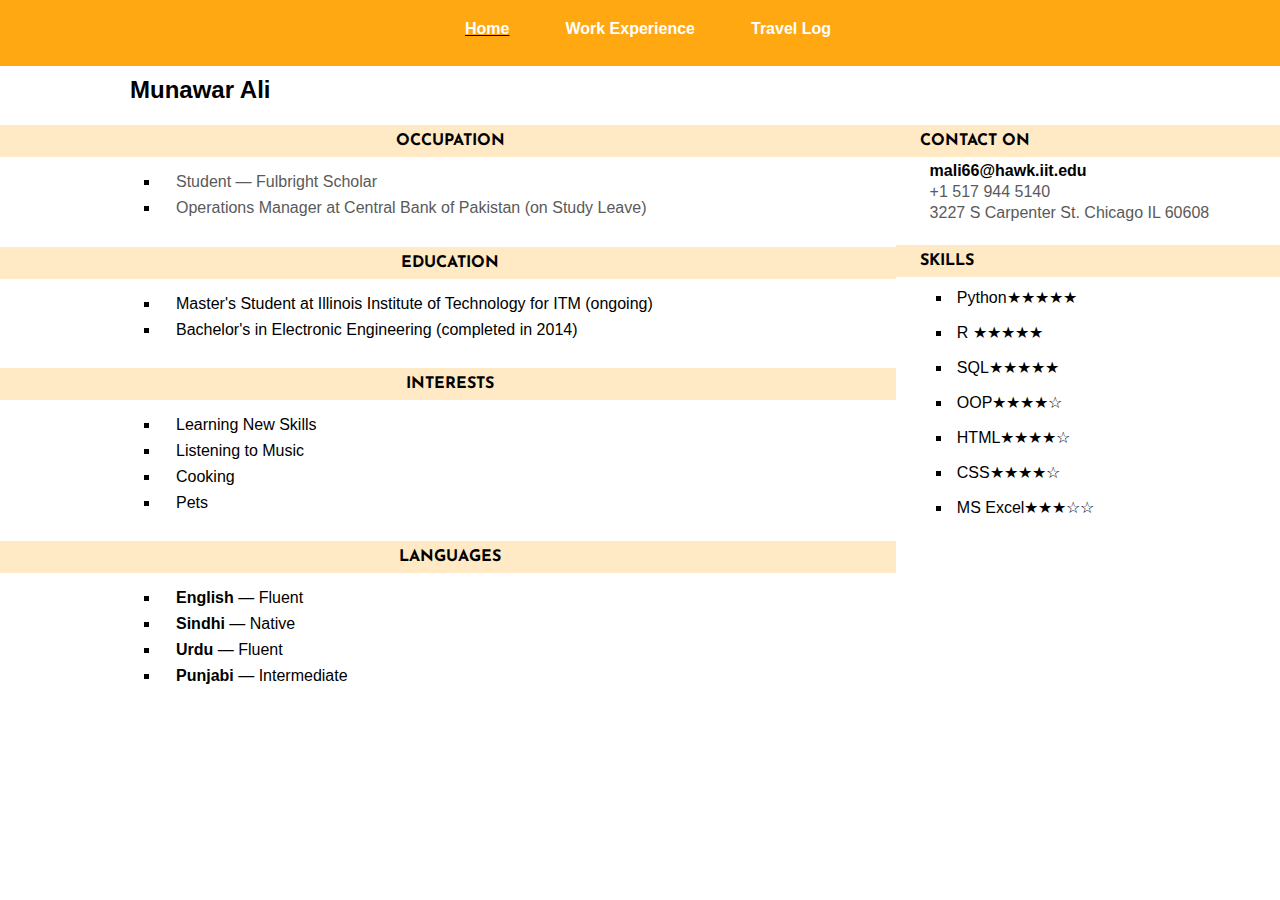
<file: index.html>
<!DOCTYPE html>
<html lang="en">
  <head>
    <meta charset="UTF-8">
    <title>Project No. 1 for ITM 361</title>
		<link rel="stylesheet" href="css/style.css">
    <link rel="stylesheet" type="text/css" href="css/normalize.css">
		<link rel="preconnect" href="https://fonts.googleapis.com">
<link rel="preconnect" href="https://fonts.gstatic.com" crossorigin>
<link href="https://fonts.googleapis.com/css2?family=Josefin+Sans:ital,wght@0,100;1,100&family=Roboto:ital,wght@1,500&display=swap" rel="stylesheet">
  </head>
  <body>
    <header>
      <nav id="main-navbar">
			  <div id="navbar-container">
				  <ul>
				    <li id="onpage"><a href="index.html" title="About Me">Home</a></li>
				    <li><a href="work_experience.html">Work Experience</a></li>
				    <li><a href="travel.html">Travel Log</a></li>
          </ul>
				</div>
      </nav>
    </header>	
    <section id="home-main">
		  <h2>Munawar Ali</h2>
      <section>        
        <h4>Occupation</h4>
        <ul>
				  <li><p>Student &mdash; Fulbright Scholar</p></li>
          <li><p>Operations Manager at Central Bank of Pakistan (on Study Leave)</p></li>
        </ul>		
      </section>	  
      <section>
        <h4>Education</h4>
        <ul>
          <li>Master's Student at Illinois Institute of Technology for ITM (ongoing)</li>
          <li>Bachelor's in Electronic Engineering (completed in 2014)</li>
        </ul>
      </section>
      <section>
        <h4>Interests</h4>
        <ul>
          <li>Learning New Skills </li>
          <li>Listening to Music</li>
          <li>Cooking</li>
          <li>Pets</li>
        </ul>
      </section>
      <section >
        <h4>Languages</h4>
        <ul>
				  <!--strong is separately defined in css style sheet--> 
          <li><strong>English</strong> &mdash; Fluent</li>
          <li><strong>Sindhi</strong> &mdash; Native</li>
          <li><strong>Urdu</strong> &mdash; Fluent</li>
          <li><strong>Punjabi</strong> &mdash; Intermediate</li>
        </ul>
      </section>
    </section>
		<section id="home-sidebar">
		 <header>
	  <h4>Contact on</h4>
        </header>
		
        <p><a class="email_main" href="mali66@hawk.iit.edu">mali66@hawk.iit.edu</a></p>
        
        <p>+1 517 944 5140</p>
        
        <p>3227 S Carpenter St. Chicago IL 60608</p>
				
			<section>
      <header><h4>Skills</h4></header>
      <ul>
			  <li>Python<span>&starf;&starf;&starf;&starf;&starf;</span></li>
        <li>R <span>&starf;&starf;&starf;&starf;&starf;</span></li>
				<li>SQL<span>&starf;&starf;&starf;&starf;&starf;</span></li>
				<li>OOP<span>&starf;&starf;&starf;&starf;&star;</span></li>
				<li>HTML<span>&starf;&starf;&starf;&starf;&star;</span></li>
				<li>CSS<span>&starf;&starf;&starf;&starf;&star;</span></li>
        <li>MS Excel<span>&starf;&starf;&starf;&star;&star;</span></li>
      </ul>
    </section>
				</section>
  </body>
</html>
</file>
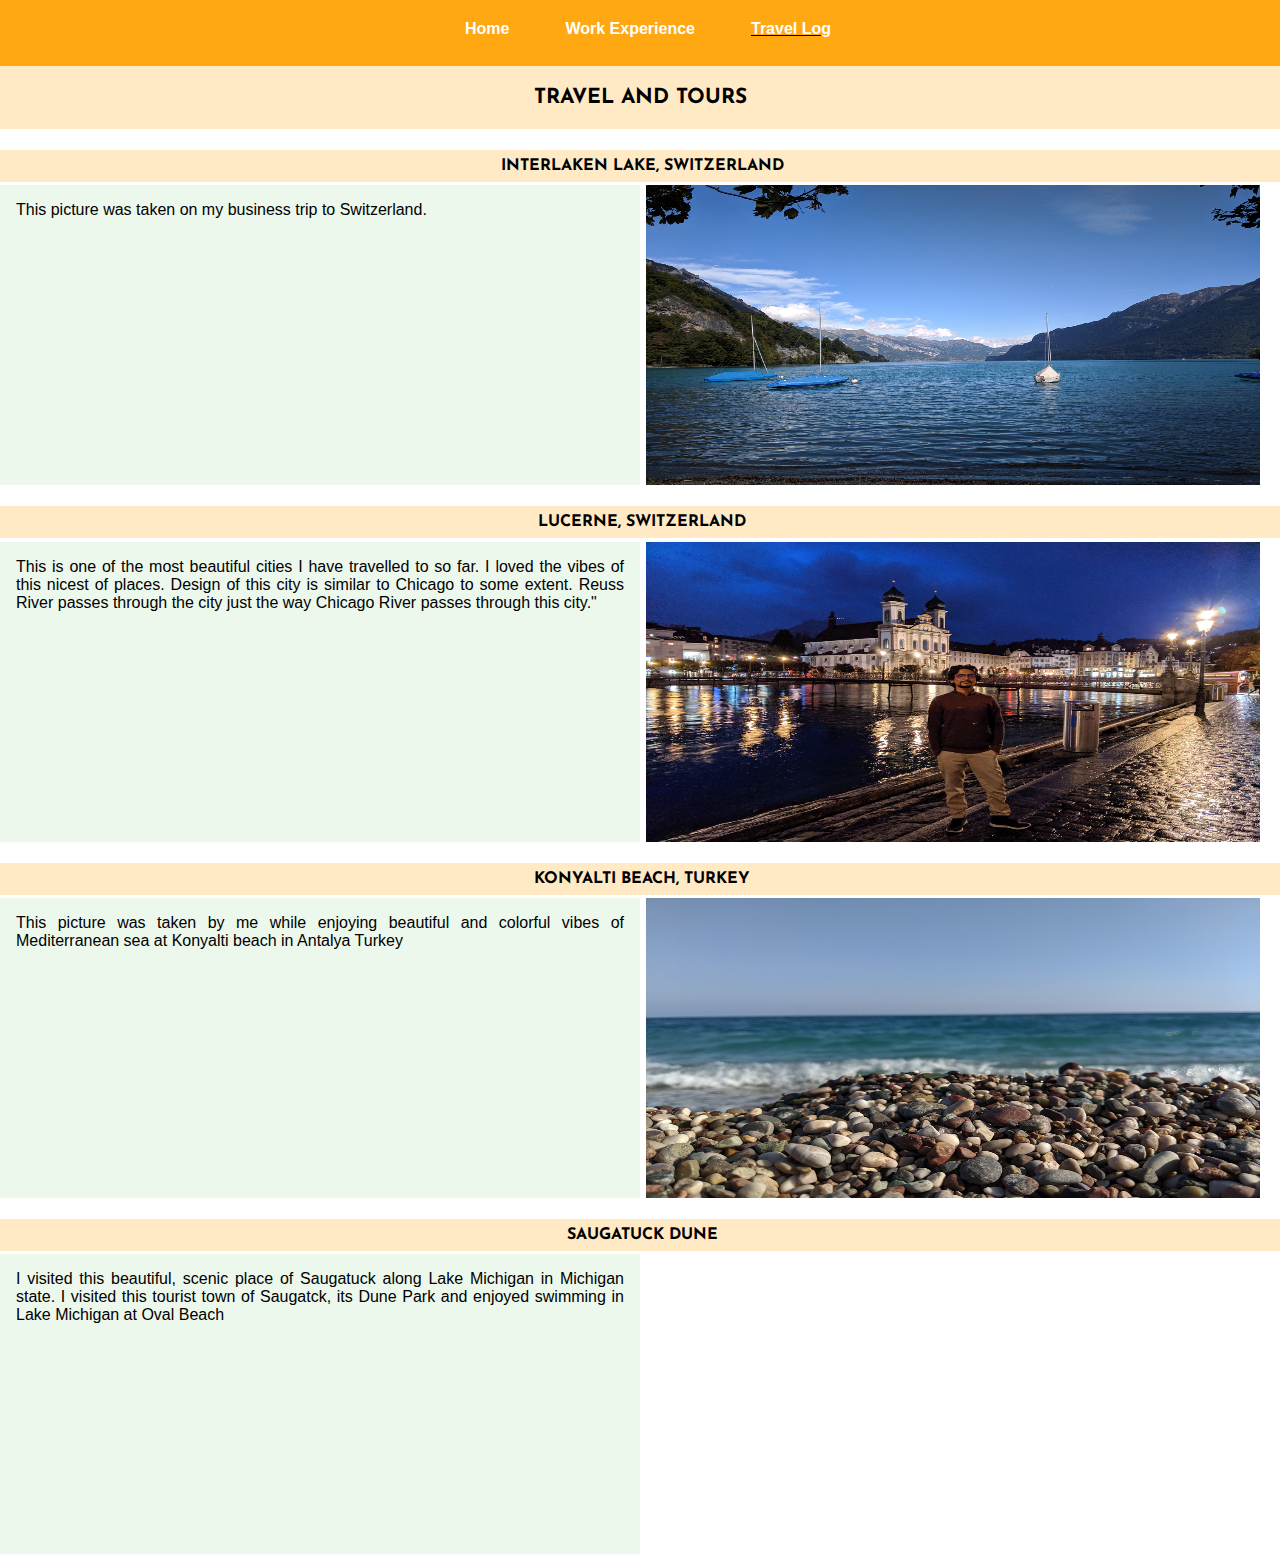
<file: travel.html>
<!DOCTYPE html>
<html lang="en">
  <head>
    <meta charset="UTF-8">
    <title>Travel</title>
		<link rel="stylesheet" href="css/style.css">
    <link rel="stylesheet" type="text/css" href="css/normalize.css">
		<link rel="preconnect" href="https://fonts.googleapis.com">
<link rel="preconnect" href="https://fonts.gstatic.com" crossorigin>
<link href="https://fonts.googleapis.com/css2?family=Josefin+Sans:ital,wght@0,100;1,100&family=Roboto:ital,wght@1,500&display=swap" rel="stylesheet">
  </head>   
  <body>
    <header>
      <nav id="main-navbar">
			<div id="navbar-container">
        <ul>
          <li><a href="index.html" title="About Me">Home</a></li>
          <li><a href="work_experience.html">Work Experience</a></li>
          <li id="onpage"><a href="travel.html">Travel Log</a></li>
        </ul>
				</div>
      </nav>
    </header>	
    <section id="media">
      <header>
        <h3>Travel and Tours</h3>
      </header>
      <section>
        <h4>Interlaken Lake, Switzerland</h4>
				<img class="right" src="media/interlaken_switzerland.bmp" alt="beautiful view of interlaken lake">
        <div class="box">This picture was taken on my business trip to Switzerland.</div>
      </section>
      <section>
        <h4>Lucerne, Switzerland</h4>
				<img class="right" src="media/lucerne_switzerland.bmp" alt="my picture near chapel bridge">
        <div class="box">This is one of the most beautiful cities I have travelled to so far. I loved the vibes of this nicest of places. Design of this city is similar to Chicago to some extent. Reuss River passes through the city just the way Chicago River passes through this city."</div>
      </section>
      <section>
        <h4>Konyalti Beach, Turkey</h4>
				<img class="right" src="media/antalyabeach_turkey.bmp" alt="picture of colorful pebbles along Konyalti beach">
        <div class="box">This picture was taken by me while enjoying beautiful and colorful vibes of Mediterranean sea at Konyalti beach in Antalya Turkey</div>
        
      </section>
      <section>
        <h4>Saugatuck Dune</h4>
				<iframe class="right" width="1423" height="580" src="https://www.youtube.com/embed/oMwET9r34Yc" title="Saugatuck Dune Ride" frameborder="0" allow="accelerometer; autoplay; clipboard-write; encrypted-media; gyroscope; picture-in-picture" allowfullscreen></iframe>
        <div class="box">I visited this beautiful, scenic place of Saugatuck along Lake Michigan in Michigan state. I visited this tourist town of Saugatck, its Dune Park and enjoyed swimming in Lake Michigan at Oval Beach</div>
      </section>
    </section>
  </body>
</html>
</file>
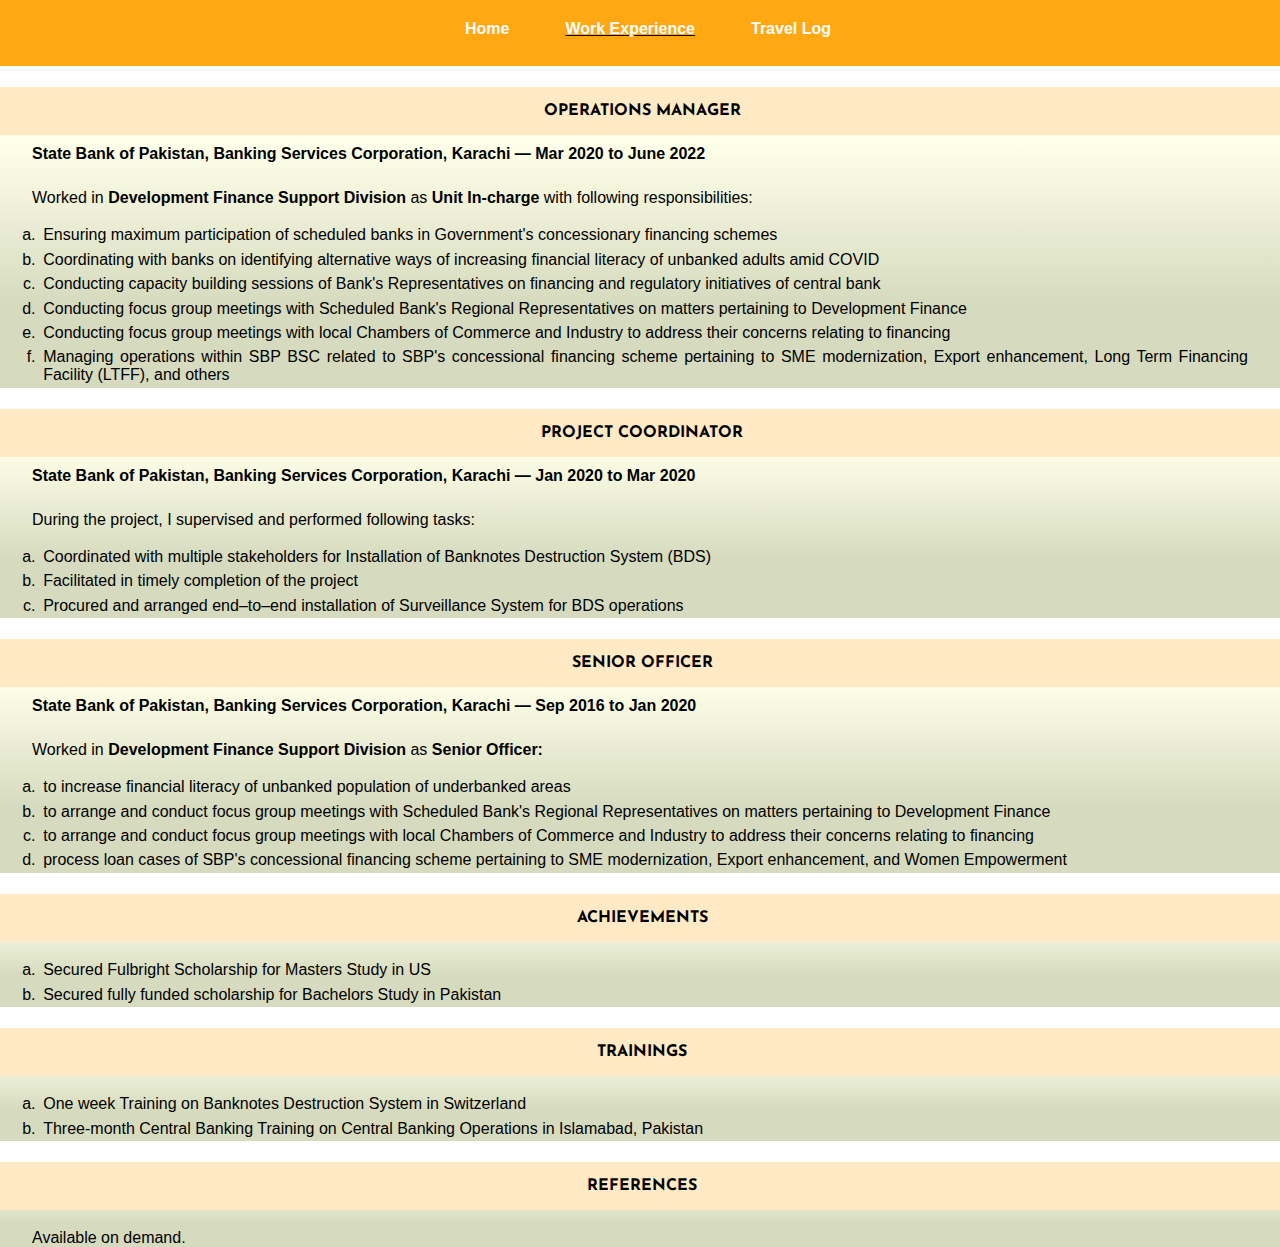
<file: work_experience.html>
<!DOCTYPE html>
<html lang="en">
  <head>
    <meta charset="UTF-8">
    <title>Professional Work Experience</title>
		<link rel="stylesheet" href="css/style.css">
    <link rel="stylesheet" type="text/css" href="css/normalize.css">
		<link rel="preconnect" href="https://fonts.googleapis.com">
<link rel="preconnect" href="https://fonts.gstatic.com" crossorigin>
<link href="https://fonts.googleapis.com/css2?family=Josefin+Sans:ital,wght@0,100;1,100&family=Roboto:ital,wght@1,500&display=swap" rel="stylesheet">
  </head>
  <body>
      <nav id="main-navbar">
			  <div id="navbar-container">
          <ul>
            <li><a href="index.html" title="About Me">Home</a></li>
            <li id="onpage"><a href="work_experience.html">Work Experience</a></li>
            <li><a href="travel.html">Travel Log</a></li>
          </ul>
        </div>
      </nav>
    
      <section class="experience-blocks">
        <header>
          <h4>Operations Manager</h4>
          <h5>State Bank of Pakistan, Banking Services Corporation, Karachi<span> &mdash; Mar 2020 to June 2022</span></h5>
        </header>
        <p>Worked in <strong>Development Finance Support Division </strong> as  <strong>Unit In-charge </strong>with following responsibilities:</p>
        <ol>
          <li>Ensuring maximum participation of scheduled banks in Government's concessionary financing schemes</li>
          <li>Coordinating with banks on identifying alternative ways of increasing financial literacy of unbanked adults amid COVID </li>
          <li>Conducting capacity building sessions of Bank's Representatives on financing and regulatory initiatives of central bank</li>
          <li>Conducting focus group meetings with Scheduled Bank's Regional Representatives on matters pertaining to Development Finance</li>
          <li>Conducting focus group meetings with local Chambers of Commerce and Industry to address their concerns relating to financing</li>
          <li>Managing operations within SBP BSC related to SBP's concessional financing scheme pertaining to SME modernization, Export enhancement, Long Term Financing Facility (LTFF), and others</li>
        </ol>
      </section>
      <section class="experience-blocks">
        <header>
          <h4>Project Coordinator</h4>
          <h5>State Bank of Pakistan, Banking Services Corporation, Karachi<span> &mdash; Jan 2020 to Mar 2020</span></h5>
        </header>
        <p>During the project, I supervised and performed following tasks:</p>
        <ol>
          <li>Coordinated with multiple stakeholders for Installation of Banknotes Destruction System (BDS)</li>
          <li>Facilitated in timely completion of the project</li>
          <li>Procured and arranged end&ndash;to&ndash;end installation of Surveillance System for BDS operations</li>
        </ol>
      </section>
      <section class="experience-blocks">
        <header>
          <h4>Senior Officer</h4>
          <h5>State Bank of Pakistan, Banking Services Corporation, Karachi<span> &mdash; Sep 2016 to Jan 2020</span></h5>
        </header>
        <p>Worked in <strong>Development Finance Support Division</strong> as <strong>Senior Officer:</strong></p>
        <ol>
          <li>to increase financial literacy of unbanked population of underbanked areas</li>
          <li>to arrange and conduct focus group meetings with Scheduled Bank's Regional Representatives on matters pertaining to Development Finance</li>
          <li>to arrange and conduct focus group meetings with local Chambers of Commerce and Industry to address their concerns relating to financing</li>
          <li>process loan cases of SBP's concessional financing scheme pertaining to SME modernization, Export enhancement, and Women Empowerment </li>
        </ol>
      </section>
    
	  
    <section class="experience-blocks">
      <header><h4>Achievements</h4></header>
      <ol>
        <li>Secured Fulbright Scholarship for Masters Study in US</li>
        <li>Secured fully funded scholarship for Bachelors Study in Pakistan</li>
      </ol>
    </section>
	
    <section class="experience-blocks">
      <header>
        <h4>Trainings</h4>
      </header>
      <ol>
        <li>One week Training on Banknotes Destruction System in Switzerland</li>
        <li> Three‑month Central Banking Training on Central Banking Operations in Islamabad, Pakistan</li>
      </ol>
    </section>
	
    <section class="experience-blocks">
      <header>
        <h4>References</h4>
      </header>
      <p>Available on demand.</p>
    </section>
  </body>
</html>
</file>
<file: css/style.css>
/*Style Elements: Common for All three pages*/
#navbar-container{
  position: relative;
  float: left;
  left:50%;
}
#main-navbar{
  background-color:#FFA812;
  overflow:hidden;
  width:100%;
	
}
#main-navbar ul{
  list-style-type:none;
  padding:0;
  margin:0;
  float: left;
  position: relative;
}
#main-navbar ul li{
  float:left;
  position: relative;
  right:50%;
  display: block;
}
#main-navbar ul li a{
  display:block;
  text-decoration:none;
  padding: 20px;
  font-weight:bold;
  color:#ffff;
}
#main-navbar ul li a:hover{
  background-color: #000;		
}
#main-navbar #onpage{
  text-decoration: underline;
}
p{
	font-size:1em;
	color:#5A5A5A;
	padding:0;
	margin:0;
}
h1{
	font-size:1.8em;
	font-weight:bold;
	padding: 4px;
	margin:10px;
}
h2{
	font-size:1.5em;
	font-weight:bold;
	padding: 0 0 0 5em;
	margin:10px;
	text-align:left;
}
h3{
	text-transform: uppercase;
	font-size:1.3em;
	font-weight:bolder;
	color: #000000;
	text-align:center;
	background-color: #FFEAC5;
	padding: 1em;
	margin:0 0;
	font-family: 'Josefin Sans', sans-serif;
	
}
h4{
  text-transform: uppercase;
	text-align:center;
  font-weight: bold;
  color: #000000;
  background-color: #FFEAC5;
  padding: 0.5em 0 0.5em 0.3em;
  margin-bottom: 0.2em;
	font-family: 'Josefin Sans', sans-serif;
}
h5{
	font-size:1.0em;
	padding: 0 0 0 2em;
	margin: 10px 0;
}

ul{
	list-style-type: square;
	list-style-position:outside;
	padding-left: 10em;
	
}
ul li{
	
	padding: 0 0 0.5em 1em;
}
strong{
	font-weight:bold;
}

/*Style elements:Homepage */
#home-main{
	float:left;
	width:70%;
	left:30%
}
#home-sidebar{
	position:relative;
	float:left;
	width:30%;
	top:37.5px;
}

#home-sidebar h4{
	padding: 0.5em 0 0.5em 1.5em;
	text-transform: uppercase;
	text-align:left;
  font-weight: bold;
  color: #000000;
  background-color: #FFEAC5;
  background-color: #FFEAC5;
	font-family: 'Josefin Sans', sans-serif;
	}
#home-sidebar p{
	font-size:1em;
	color:#5A5A5A;
	padding:0.1em;
	margin:0 0 0 2em;
}
#home-sidebar ul{
	margin:0 0 0 2em;
}
.email_main{
	font-size:1em;
	font-weight:bold;
	color:black;
	text-decoration:none;
}
#home-sidebar ul{
	list-style-type: square;
	list-style-position:outside;
	padding-left: 1.5em;
	
}
#home-sidebar ul li{	
	 padding: 0.5em 0 0.5em 0.3em;
}
/*Style elements: Workexperience*/
.experience-blocks{
/* Permalink - use to edit and share this gradient: https://colorzilla.com/gradient-editor/#feffe8+19,d6dbbf+72,d6dbbf+81 */
background: rgb(254,255,232); /* Old browsers */
background: -moz-linear-gradient(top,  rgba(254,255,232,1) 19%, rgba(214,219,191,1) 72%, rgba(214,219,191,1) 81%); /* FF3.6-15 */
background: -webkit-linear-gradient(top,  rgba(254,255,232,1) 19%,rgba(214,219,191,1) 72%,rgba(214,219,191,1) 81%); /* Chrome10-25,Safari5.1-6 */
background: linear-gradient(to bottom,  rgba(254,255,232,1) 19%,rgba(214,219,191,1) 72%,rgba(214,219,191,1) 81%); /* W3C, IE10+, FF16+, Chrome26+, Opera12+, Safari7+ */
filter: progid:DXImageTransform.Microsoft.gradient( startColorstr='#feffe8', endColorstr='#d6dbbf',GradientType=0 ); /* IE6-9 */


}
.experience-blocks p{
	font-size:1em;
	padding:1em 0 0 2em;
	margin:0;
	color: black;
}
.experience-blocks h4{
  text-transform: uppercase;
	text-align:center;
  font-weight: bold;
  color: #000000;
  background-color: #FFEAC5;
  padding: 1em 0 1em 0.3em;
  margin-bottom: 0.2em;
	font-family: 'Josefin Sans', sans-serif;
}
.experience-blocks ol{
	list-style-type: lower-alpha;
}
.experience-blocks ol li{
	text-align:justify;
	padding:0.2em 2em 0.2em 0.2em;
}
/*Style elements: Travel Log*/
img {
  height: 300px;
  width: 48%;	
  display: -webkit-box;
}
.right {
 float: right;
 padding: 0 20px 0 0;
}
#media{}
#media p{
	font-size:1em;
	padding:0;
	margin:0;
	color: black;
}
.box{
	box-sizing:border-box;
	background-color:	#EDF8ED;
  width: 50%;
  height: 300px;
  padding: 1em;
  border: 3px;
  margin: 0;
  text-align:justify;
} 

iframe{
	height: 300px;
  width: 48%;	
  display: -webkit-box;
}
</file>
